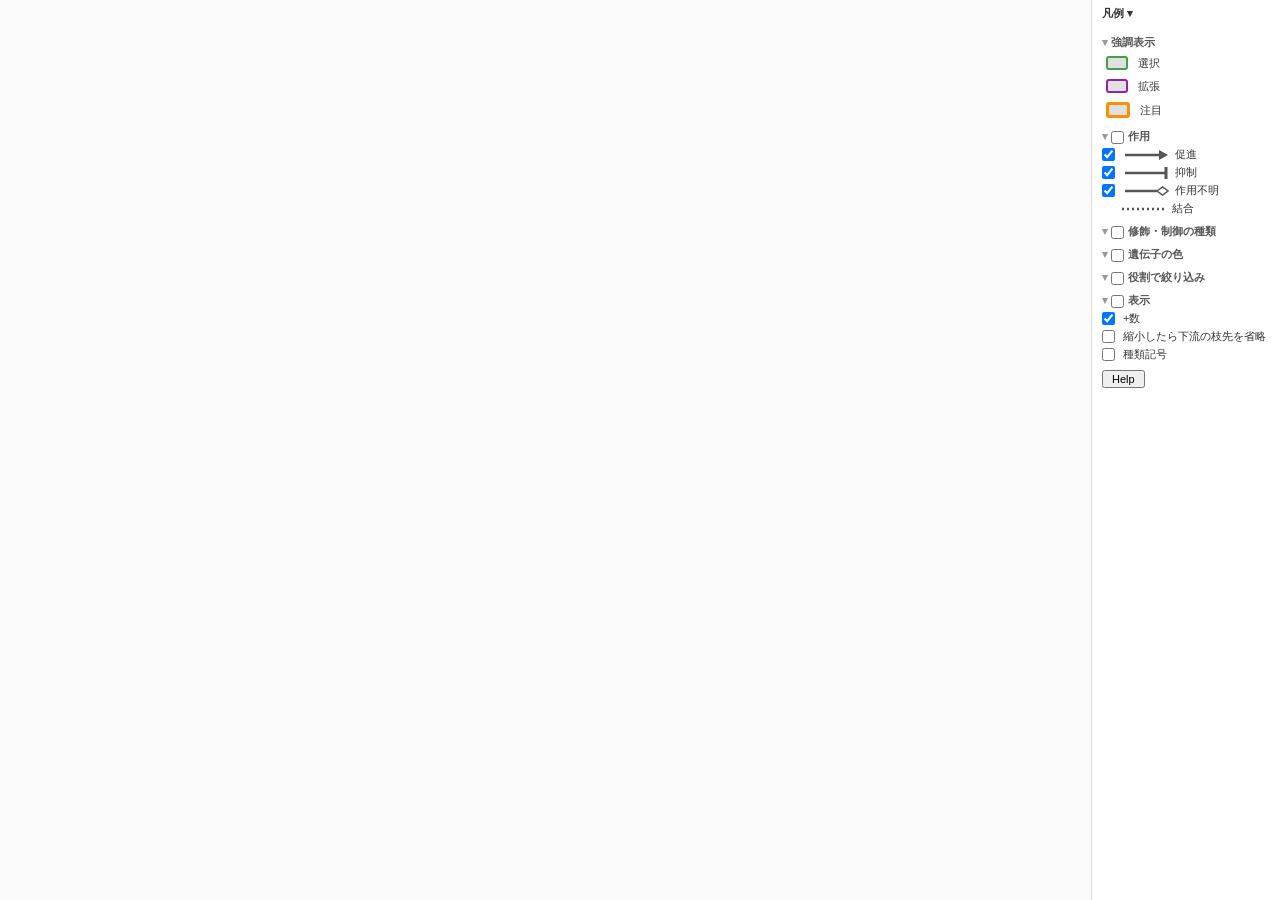
<file: tor_app/web/network.html>
<!doctype html>
<html lang="ja">
<head>
<meta charset="utf-8">
<title>Pathways viewer for Saccharomyces cerevisiae</title>
<link rel="stylesheet" href="network.css">
<script src="qrc:///qtwebchannel/qwebchannel.js"></script>
<script src="lib/cytoscape.min.js"></script>
<script src="lib/dagre.min.js"></script>
<script src="lib/cytoscape-dagre.js"></script>
<script src="lib/cytoscape-svg.js"></script>
</head>
<body>
<div id="cy"></div>
<div id="busy"></div>
<div id="legend">
  <div class="legend-head" id="legend-toggle">凡例 <span id="legend-caret">▾</span></div>
  <div id="legend-body">
    <div class="lsec" data-sec="marks">
      <div class="legend-section">強調表示</div>
      <div class="lsec-body">
      <div class="legend-row"><span class="mark mark-picked"></span>選択</div>
      <div class="mark-list" id="marks-picked"></div>
      <div class="legend-row"><span class="mark mark-picked2"></span>拡張</div>
      <div class="mark-list" id="marks-grown"></div>
      <div class="legend-row"><span class="mark mark-focus"></span>注目</div>
      <div class="mark-list" id="marks-focus"></div>
      </div>
    </div>
    <div class="lsec" data-sec="effects">
      <div class="legend-section"><input type="checkbox" class="sec-check" data-kind="effects" title="この欄の項目をすべて表示する・すべて外す"><span id="legend-effect-title">作用</span></div>
      <div class="lsec-body">
      <label class="legend-row"><input type="checkbox" class="filter" data-kind="effects" data-key="activate" checked><svg data-effect="activate" width="46" height="12"><line x1="2" y1="6" x2="36" y2="6" stroke="#555" stroke-width="2.5"/><polygon points="36,1 45,6 36,11" fill="#555"/></svg>促進</label>
      <label class="legend-row"><input type="checkbox" class="filter" data-kind="effects" data-key="inhibit" checked><svg data-effect="inhibit" width="46" height="12"><line x1="2" y1="6" x2="42" y2="6" stroke="#555" stroke-width="2.5"/><line x1="43" y1="0" x2="43" y2="12" stroke="#555" stroke-width="3"/></svg>抑制</label>
      <label class="legend-row"><input type="checkbox" class="filter" data-kind="effects" data-key="none" checked><svg data-effect="none" width="46" height="12"><line x1="2" y1="6" x2="34" y2="6" stroke="#555" stroke-width="2.5"/><polygon points="34,6 39.5,2 45,6 39.5,10" fill="#fff" stroke="#555" stroke-width="1.5"/></svg>作用不明</label>
      <div class="legend-row" style="padding-left:18px"><svg data-effect="binding" width="46" height="12"><line x1="2" y1="6" x2="44" y2="6" stroke="#555" stroke-width="2.5" stroke-dasharray="2,3"/></svg>結合</div>
      </div>
    </div>
    <div class="lsec" data-sec="types">
      <div class="legend-section"><input type="checkbox" class="sec-check" data-kind="types" title="この欄の項目をすべて表示する・すべて外す"><span id="legend-type-title">修飾・制御の種類</span></div>
      <div class="lsec-body">
      <div id="legend-types"></div>
      </div>
    </div>
    <div class="lsec" data-sec="nodes">
      <div class="legend-section"><input type="checkbox" class="sec-check" data-kind="roles" id="legend-nodes-check" title="この欄の項目をすべて表示する・すべて外す"><span id="legend-node-title">遺伝子の色</span></div>
      <div class="lsec-body">
      <div id="legend-nodes"></div>
      </div>
    </div>
    <div id="legend-role-filter" class="lsec" data-sec="roles">
      <div class="legend-section"><input type="checkbox" class="sec-check" data-kind="roles" title="この欄の項目をすべて表示する・すべて外す"><span>役割で絞り込み</span></div>
      <div class="lsec-body"><div id="legend-roles"></div></div>
    </div>
    <div class="lsec" data-sec="display">
      <div class="legend-section"><input type="checkbox" class="sec-check" data-kind="display" title="この欄の項目をすべて表示する・すべて外す"><span>表示</span></div>
      <div class="lsec-body">
        <label class="legend-row"><input type="checkbox" class="opt" data-opt="more" checked>+数</label>
        <label class="legend-row"><input type="checkbox" class="opt" data-opt="lod">縮小したら下流の枝先を省略</label>
        <label class="legend-row"><input type="checkbox" class="opt" data-opt="symbols">種類記号</label>
      </div>
    </div>
    <button id="legend-help" type="button" title="凡例の見方を右側に表示します">Help</button>
  </div>
</div>
<div id="message"></div>
<div id="node-actions">
  <button type="button" data-action="grow" class="act-grow" title="この遺伝子の上流・下流を 1 階層追加します">拡張</button>
  <button type="button" data-action="focus" class="act-focus" title="この遺伝子を中心に表示し直します">注目</button>
</div>
<script src="router.js"></script>
<script src="network.js"></script>
</body>
</html>
</file>
<file: tor_app/web/network.css>
html, body { margin: 0; height: 100%; overflow: hidden; background: #fafafa;
  font-family: "Hiragino Sans", "Yu Gothic UI", "Meiryo", sans-serif; }
#cy { position: absolute; top: 0; bottom: 0; left: 0; right: 190px; }
body.legend-collapsed #cy { right: 0; }
#legend { position: absolute; top: 0; right: 0; bottom: 0; width: 189px; box-sizing: border-box;
  background: #fff; border-left: 1px solid #ddd; font-size: 11px; color: #333; overflow-y: auto; }
body.legend-collapsed #legend { top: 8px; right: 8px; bottom: auto; width: auto; border: 1px solid #ddd;
  border-radius: 4px; }
.legend-head { padding: 6px 10px; font-weight: bold; cursor: pointer; user-select: none; }
#legend-body { padding: 0 10px 8px; }
body.legend-collapsed #legend-body { display: none; }
.legend-section { margin-top: 8px; font-weight: bold; color: #555; }
.legend-row { display: flex; align-items: center; gap: 6px; margin-top: 3px; }
.legend-note { color: #777; margin-top: 3px; }
.swatch { width: 14px; height: 10px; border-radius: 2px; border: 1px solid rgba(0,0,0,0.2); }
.swatch.complex { border: 1.5px dashed #555; }
.type-line { width: 30px; height: 3px; }
.symbol { color: #555; font-size: 10px; min-width: 18px; }
#message { position: absolute; top: 10px; left: 50%; transform: translateX(-50%); padding: 6px 14px;
  background: #fff8e1; border: 1px solid #ffcc80; border-radius: 4px; font-size: 12px; display: none; }
.legend-row input.filter { margin: 0 2px 0 0; flex: none; cursor: pointer; }
label.legend-row { cursor: pointer; }
.legend-row.off { opacity: 0.45; }
/* 今の表示に出ていない項目: 文字とチェックボックスを灰色に */
.legend-row.absent { color: #aaa; }
.legend-row.absent input.filter { filter: grayscale(1); opacity: 0.4; }
.sec-check { margin: 0 4px 0 0; vertical-align: middle; cursor: pointer; }
#legend-help { margin-top: 8px; font-size: 11px; padding: 1px 8px; cursor: pointer; }
.mark { width: 18px; height: 10px; border-radius: 3px; margin: 3px 4px; background: #e0e0e0; flex: none; }
.mark-focus { border: 3px solid #ff8f00; }
.mark-picked { border: 2.5px solid #43a047; }
.mark-picked2 { border: 2.5px solid #8e24aa; }
.symbol-badge { display: inline-block; min-width: 24px; padding: 0 3px; border: 1px solid #bdbdbd; border-radius: 3px;
  font-size: 10px; text-align: center; color: #424242; background: #fafafa; flex: none; }
#legend-types.no-color .type-line { visibility: hidden; }
/* 強調表示中の遺伝子名（× で解除） */
.mark-list { display: flex; flex-wrap: wrap; gap: 3px; padding: 0 0 4px 30px; }
.mark-list:empty { display: none; }
.mark-chip { display: inline-flex; align-items: center; gap: 2px; padding: 0 2px 0 6px; border-radius: 9px;
  font-size: 11px; line-height: 16px; border: 1.5px solid; background: #fff; }
.mark-chip { cursor: pointer; }
.mark-chip.picked { border-color: #43a047; }
.mark-chip.grown { border-color: #8e24aa; }
.mark-chip.focus { border-color: #ff8f00; }
.mark-chip button { border: none; background: none; padding: 0 3px; font-size: 12px; line-height: 14px;
  color: #757575; cursor: pointer; border-radius: 7px; }
.mark-chip button:hover { background: #eceff1; color: #212121; }
/* 凡例の欄ごとの開閉（見出しをクリック） */
.lsec > .legend-section { cursor: pointer; user-select: none; }
.lsec > .legend-section::before { content: "▾ "; color: #999; }
.lsec.closed > .legend-section::before { content: "▸ "; }
.lsec.closed > .lsec-body { display: none; }
.legend-row input.opt { margin: 0 2px 0 0; flex: none; cursor: pointer; }
/* 選択中の遺伝子をもう一度クリックしたときの選択肢（遺伝子の下に出す吹き出し） */
#node-actions { position: absolute; display: none; gap: 6px; padding: 6px; background: #fff; border: 1px solid #cfd8dc;
  border-radius: 6px; box-shadow: 0 2px 8px rgba(0,0,0,0.18); z-index: 10; --arrow-x: 50%; }
#node-actions::before { content: ""; position: absolute; top: -6px; left: calc(var(--arrow-x) - 6px); width: 10px; height: 10px;
  background: #fff; border-left: 1px solid #cfd8dc; border-top: 1px solid #cfd8dc; transform: rotate(45deg); }
#node-actions button { position: relative; font: inherit; font-size: 12px; font-weight: bold; padding: 4px 14px;
  border-radius: 4px; cursor: pointer; background: #fff; }
#node-actions .act-grow { color: #6a1b9a; border: 2px solid #8e24aa; }
#node-actions .act-grow:hover { background: #f3e5f5; }
#node-actions .act-focus { color: #e65100; border: 2px solid #ff8f00; }
#node-actions .act-focus:hover { background: #fff3e0; }

/* 並べ直し・線の計算が長引いたときの印（カーソルの右下に付いて動く。クリックは下に通す） */
#busy { position: fixed; width: 14px; height: 14px; border: 2.5px solid #b0bec5; border-top-color: #1e88e5;
  border-radius: 50%; pointer-events: none; z-index: 50; display: none; animation: busy-spin 0.8s linear infinite; }
#busy.on { display: block; }
@keyframes busy-spin { to { transform: rotate(360deg); } }
</file>
